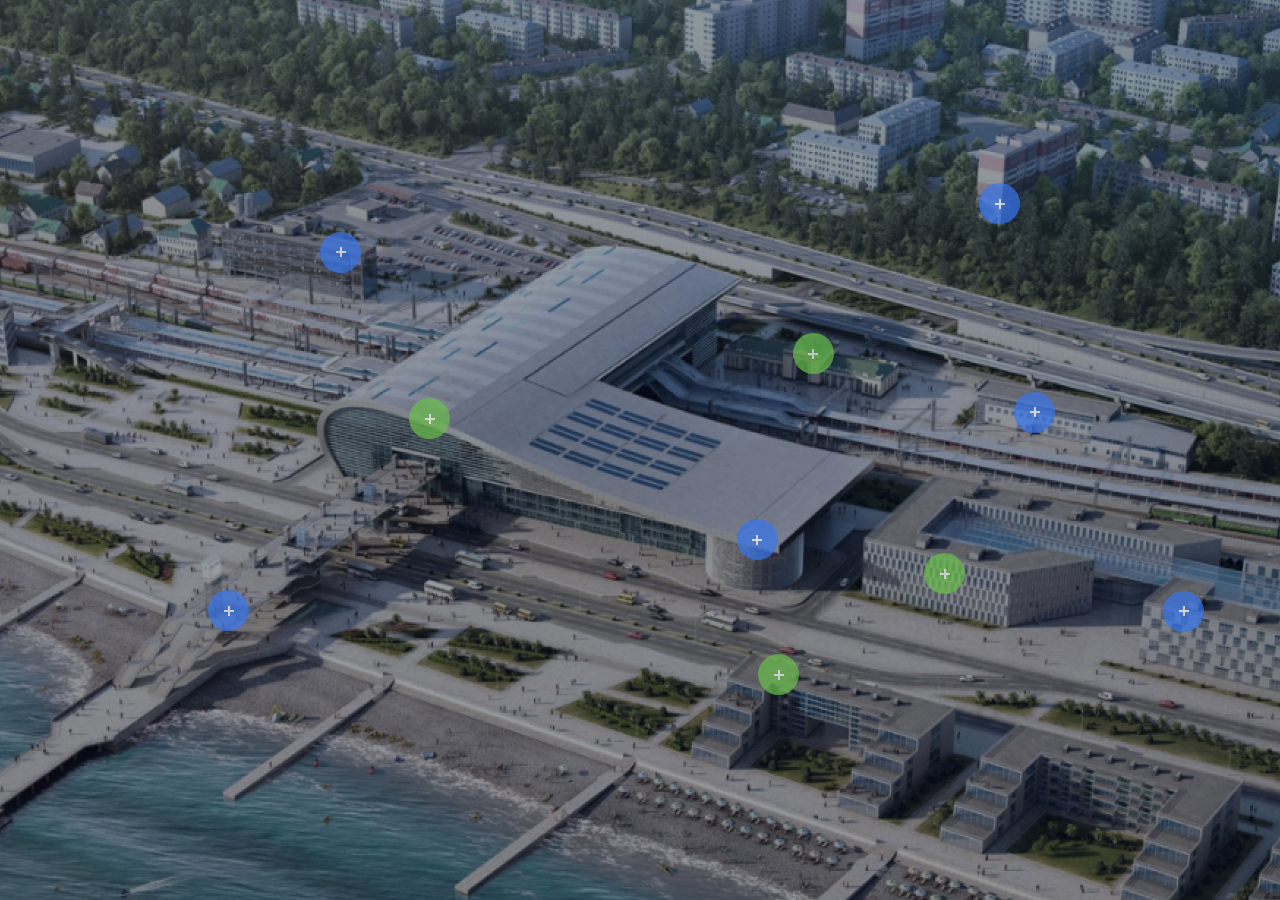
<file: index.html>
<!DOCTYPE html>
<html lang="ru">
  <head>
    <meta charset="UTF-8">
    <meta http-equiv="X-UA-Compatible" content="IE=edge">
    <meta name="viewport" content="width=device-width, initial-scale=1.0">
    <meta name="description" content="Тестовое задание на Frontend стажировку в компании Only">
    <meta name="author" content="Дмитрий Литвиненко">
    <title>Аэровокзальный комплекс &laquo;Адлер&raquo;</title>
    <link rel="icon" href='images/favicon.svg' type="image/svg+xml">
    <link rel="alternate icon" href="images/favicon.png" type="image/png">
    <link rel="stylesheet" href="styles.css">
  </head>
  <body class="body">
    <main class="main">
      <section class="page">
        <div class="button button_color_blue" id="button1">
          <span class="button__icon"></span><span class="button__icon"></span>
          <p class="button__description">Транспортная прокуратура</p>
        </div>
        <div class="button button_color_blue" id="button2">
          <span class="button__icon"></span><span class="button__icon"></span>
          <p class="button__description">Выход на причал</p>
        </div>
        <div class="button button_color_green" id="button3">
          <span class="button__icon"></span><span class="button__icon"></span>
          <p class="button__description">Аэровокзальный комплекс</p>
        </div>
        <div class="button button_color_green" id="button4">
          <span class="button__icon"></span><span class="button__icon"></span>
          <p class="button__description">Финансовые услуги</p>
        </div>
        <div class="button button_color_blue" id="button5">
          <span class="button__icon"></span><span class="button__icon"></span>
          <p class="button__description">Фудкорт</p>
        </div>
        <div class="button button_color_green" id="button6">
          <span class="button__icon"></span><span class="button__icon"></span>
          <p class="button__description">Гостиничный комплекс</p>
        </div>
        <div class="button button_color_blue" id="button7">
          <span class="button__icon"></span><span class="button__icon"></span>
          <p class="button__description">Фабричная улица, 12</p>
        </div>
        <div class="button button_color_blue" id="button8">
          <span class="button__icon"></span><span class="button__icon"></span>
          <p class="button__description">Отделение полиции</p>
        </div>
        <div class="button button_color_green" id="button9">
          <span class="button__icon"></span><span class="button__icon"></span>
          <p class="button__description">Жилой район</p>
        </div>
        <div class="button button_color_blue" id="button10">
          <span class="button__icon"></span><span class="button__icon"></span>
          <p class="button__description">Жилой район</p>
        </div>
      </section>
    </main>
    <script src="script.js"></script>
  </body>
</html>
</file>
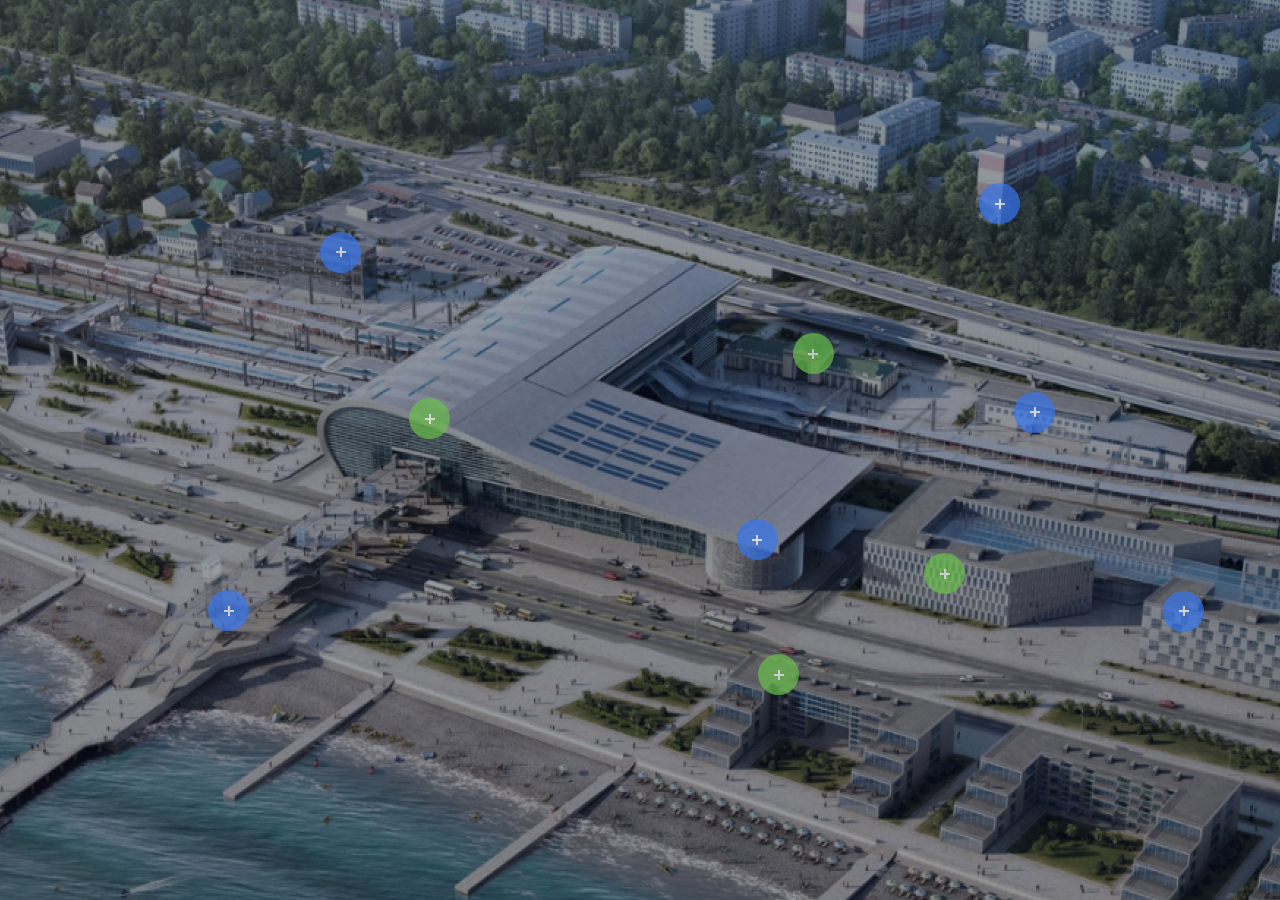
<file: src/index.html>
<!DOCTYPE html>
<html lang="ru">
  <head>
    <meta charset="UTF-8">
    <meta http-equiv="X-UA-Compatible" content="IE=edge">
    <meta name="viewport" content="width=device-width, initial-scale=1.0">
    <meta name="description" content="Тестовое задание на Frontend стажировку в компании Only">
    <meta name="author" content="Дмитрий Литвиненко">
    <title>Аэровокзальный комплекс &laquo;Адлер&raquo;</title>
    <link rel="icon" href='./images/favicon.svg' type="image/svg+xml">
    <link rel="alternate icon" href="./images/favicon.png" type="image/png">
    <link rel="stylesheet" href="styles.css">
  </head>
  <body class="body">
    <main class="main">
      <section class="page">
        <div class="button button_color_blue" id="button1">
          <span class="button__icon"></span><span class="button__icon"></span>
          <p class="button__description">Транспортная прокуратура</p>
        </div>
        <div class="button button_color_blue" id="button2">
          <span class="button__icon"></span><span class="button__icon"></span>
          <p class="button__description">Выход на причал</p>
        </div>
        <div class="button button_color_green" id="button3">
          <span class="button__icon"></span><span class="button__icon"></span>
          <p class="button__description">Аэровокзальный комплекс</p>
        </div>
        <div class="button button_color_green" id="button4">
          <span class="button__icon"></span><span class="button__icon"></span>
          <p class="button__description">Финансовые услуги</p>
        </div>
        <div class="button button_color_blue" id="button5">
          <span class="button__icon"></span><span class="button__icon"></span>
          <p class="button__description">Фудкорт</p>
        </div>
        <div class="button button_color_green" id="button6">
          <span class="button__icon"></span><span class="button__icon"></span>
          <p class="button__description">Гостиничный комплекс</p>
        </div>
        <div class="button button_color_blue" id="button7">
          <span class="button__icon"></span><span class="button__icon"></span>
          <p class="button__description">Фабричная улица, 12</p>
        </div>
        <div class="button button_color_blue" id="button8">
          <span class="button__icon"></span><span class="button__icon"></span>
          <p class="button__description">Отделение полиции</p>
        </div>
        <div class="button button_color_green" id="button9">
          <span class="button__icon"></span><span class="button__icon"></span>
          <p class="button__description">Жилой район</p>
        </div>
        <div class="button button_color_blue" id="button10">
          <span class="button__icon"></span><span class="button__icon"></span>
          <p class="button__description">Жилой район</p>
        </div>
      </section>
    </main>
    <script src="script.js"></script>
  </body>
</html>
</file>
<file: styles.css>
.body {
  margin: 0;
  overscroll-behavior: none;
}

.main {
  height: 100vh;
}

.page {
  padding: 0;
  margin: 0;
  height: 100%;
  background: url('./images/carnaby.jpeg') no-repeat center center fixed;
  -webkit-background-size: cover;
  -moz-background-size: cover;
  -o-background-size: cover;
  background-size: cover;
}

.page:after {
  position: absolute;
  content: '';
  top: 0;
  right: 0;
  bottom: 0;
  left: 0;
  background-color: #020f20;
  opacity: .4;
}

.button {
  padding: 0;
  align-items: center;
  justify-content: center;
  position: fixed;
  margin-left: -20px;
  margin-top: -20px;
  width: 41px;
  height: 41px;
  border-radius: 50%;
  border: none;
  z-index: 1;
  opacity: .7;
  transition: opacity .2s;
  cursor: pointer;
}

.button:after {
  content: '';
  background-color: transparent;
  position: absolute;
  top: 0;
  left: 0;
  bottom: 0;
  right: 0;
  border-radius: 50%;
}

.button:hover {
  opacity: .9;
  transition: opacity .1s;
}

.button_open {
  opacity: 1;
}

.button_color_green {
  background-color: #6abf4b;
}

.button_color_blue {
  background-color: #3877ee;
}

.button__icon {
  position: absolute;
  top: 50%;
  left: 50%;
  width: 10px;
  height: 2px;
  transform: translate(-50%, -50%);
  background-color: #ffffff;
}

.button .button__icon:nth-child(2) {
  transform: translate(-50%, -50%) rotate(0deg);
  transition: transform .3s;
}

.button .button__icon:nth-child(1) {
  transform: translate(-50%, -50%) rotate(90deg);
  transition: transform .3s;
}

.button_open .button__icon:nth-child(2) {
  transform: translate(-50%, -50%) rotate(-180deg);
  transition: transform .3s;
}

.button_open .button__icon:nth-child(1) {
  transform: translate(-50%, -50%) rotate(180deg);
  transition: transform .3s;
}

.button__description {
  margin: 0;
  display: flex;
  position: relative;
  box-sizing: border-box;
  align-items: center;
  width: 41px;
  height: 41px;
  border-radius: 35px;
  background-color: inherit;
  z-index: -1;
  transition: width .3s;
  visibility: hidden;
  font-family: 'Arial', sans-serif;
  font-size: 14px;
  font-style: normal;
  font-weight: 400;
  color: #ffffff;
}

.button__description-container_open {
  padding-right: 20px;
  padding-left: 45px;
  width: fit-content;
  max-width: 300px;
  visibility: visible;
  white-space: nowrap;
  overflow: hidden;
}
</file>
<file: src/styles.css>
.body {
  margin: 0;
  overscroll-behavior: none;
}

.main {
  height: 100vh;
}

.page {
  padding: 0;
  margin: 0;
  height: 100%;
  background: url(./images/carnaby.jpeg) no-repeat center center fixed;
  -webkit-background-size: cover;
  -moz-background-size: cover;
  -o-background-size: cover;
  background-size: cover;
}

.page:after {
  position: absolute;
  content: '';
  top: 0;
  right: 0;
  bottom: 0;
  left: 0;
  background-color: #020f20;
  opacity: .4;
}

.button {
  padding: 0;
  align-items: center;
  justify-content: center;
  position: fixed;
  margin-left: -20px;
  margin-top: -20px;
  width: 41px;
  height: 41px;
  border-radius: 50%;
  border: none;
  z-index: 1;
  opacity: .7;
  transition: opacity .2s;
  cursor: pointer;
}

.button:after {
  content: '';
  background-color: transparent;
  position: absolute;
  top: 0;
  left: 0;
  bottom: 0;
  right: 0;
  border-radius: 50%;
}

.button:hover {
  opacity: .9;
  transition: opacity .1s;
}

.button_open {
  opacity: 1;
}

.button_color_green {
  background-color: #6abf4b;
}

.button_color_blue {
  background-color: #3877ee;
}

.button__icon {
  position: absolute;
  top: 50%;
  left: 50%;
  width: 10px;
  height: 2px;
  transform: translate(-50%, -50%);
  background-color: #ffffff;
}

.button .button__icon:nth-child(2) {
  transform: translate(-50%, -50%) rotate(0deg);
  transition: transform .3s;
}

.button .button__icon:nth-child(1) {
  transform: translate(-50%, -50%) rotate(90deg);
  transition: transform .3s;
}

.button_open .button__icon:nth-child(2) {
  transform: translate(-50%, -50%) rotate(-180deg);
  transition: transform .3s;
}

.button_open .button__icon:nth-child(1) {
  transform: translate(-50%, -50%) rotate(180deg);
  transition: transform .3s;
}

.button__description {
  margin: 0;
  display: flex;
  position: relative;
  box-sizing: border-box;
  align-items: center;
  width: 41px;
  height: 41px;
  border-radius: 35px;
  background-color: inherit;
  z-index: -1;
  transition: width .3s;
  visibility: hidden;
  font-family: 'Arial', sans-serif;
  font-size: 14px;
  font-style: normal;
  font-weight: 400;
  color: #ffffff;
}

.button__description-container_open {
  padding-right: 20px;
  padding-left: 45px;
  width: fit-content;
  max-width: 300px;
  visibility: visible;
  white-space: nowrap;
  overflow: hidden;
}
</file>
